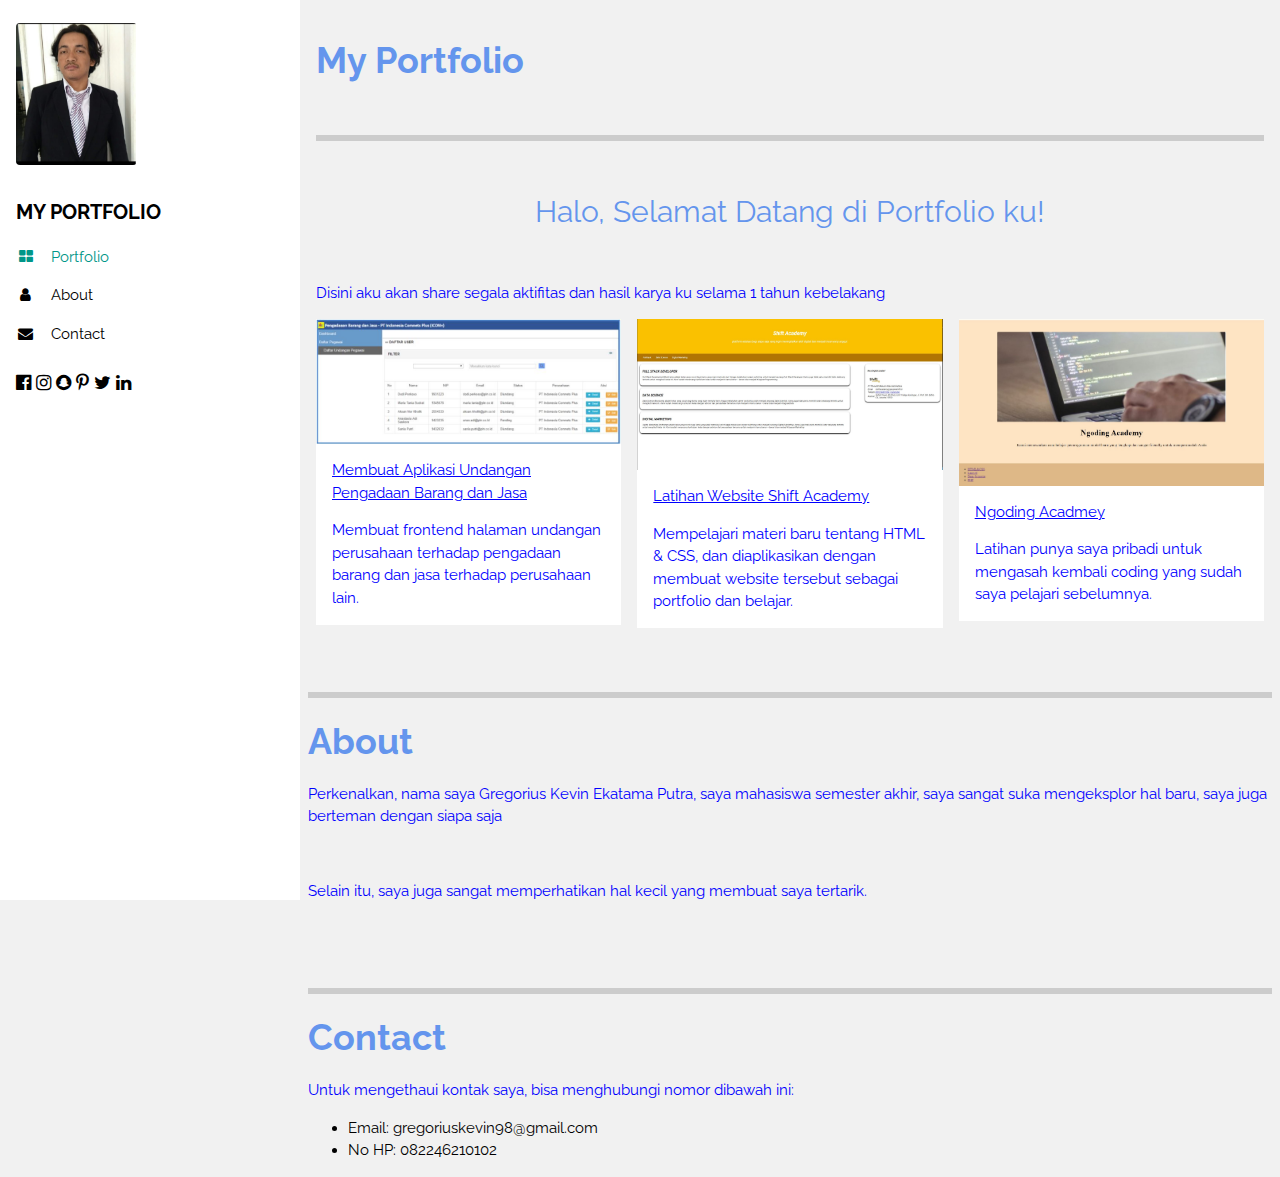
<file: TUGAS2/index.html>
<!DOCTYPE html>
<html lang="en">
<head>
    <meta charset="UTF-8">
    <meta name="viewport" content="width=device-width, initial-scale=1.0">
    <meta http-equiv="X-UA-Compatible" content="ie=edge">
    <title>Web Portfolio</title>
    <link href="https://fonts.googleapis.com/css2?family=Raleway:ital,wght@0,100;0,400;1,100&family=Roboto:wght@300&display=swap" rel="stylesheet"> 
    <link rel="stylesheet" href="https://www.w3schools.com/w3css/4/w3.css">
    <link rel="stylesheet" href="https://fonts.googleapis.com/css?family=Raleway">
    <link rel="stylesheet" href="https://cdnjs.cloudflare.com/ajax/libs/font-awesome/4.7.0/css/font-awesome.min.css">
    <link rel="stylesheet" href ="css/style.css">
<style>
    body,h1,h2,h3,h4,h5,h6 {
        font-family: "Raleway", sans-serif
    }
</style>
</head>
<body class="w3-light-grey w3-content" style="max-width:1600px">

    <!-- Sidebar/menu -->
    <nav class="w3-sidebar w3-collapse w3-white w3-animate-left" style="z-index:3;width:300px;" id="mySidebar"><br>
        <div class="w3-container">
            <a href="#" onclick="w3_close()" class="w3-hide-large w3-right w3-jumbo w3-padding w3-hover-grey"
                title="close menu">
                <i class="fa fa-remove"></i>
            </a>
            <img src="asset/foto.jpg" style="width:45%;" class="w3-round"><br><br>
            <h4><b>MY PORTFOLIO</b></h4>
        </div>
        <div class="w3-bar-block">
            <a href="#Portfolio" onclick="w3_close()" class="w3-bar-item w3-button w3-padding w3-text-teal"><i
                    class="fa fa-th-large fa-fw w3-margin-right"></i>Portfolio</a>
            <a href="#About" onclick="w3_close()" class="w3-bar-item w3-button w3-padding"><i
                    class="fa fa-user fa-fw w3-margin-right"></i>About</a>
            <a href="#Contact" onclick="w3_close()" class="w3-bar-item w3-button w3-padding"><i
                    class="fa fa-envelope fa-fw w3-margin-right"></i>Contact</a>
        </div>
        <div class="w3-panel w3-large">
            <i class="fa fa-facebook-official w3-hover-opacity"></i>
            <i class="fa fa-instagram w3-hover-opacity"></i>
            <i class="fa fa-snapchat w3-hover-opacity"></i>
            <i class="fa fa-pinterest-p w3-hover-opacity"></i>
            <i class="fa fa-twitter w3-hover-opacity"></i>
            <i class="fa fa-linkedin w3-hover-opacity"></i>
        </div>
    </nav>
    <!-- Overlay effect when opening sidebar on small screens -->
    <div class="w3-overlay w3-hide-large w3-animate-opacity" onclick="w3_close()" style="cursor:pointer" title="close side menu" id="myOverlay">
    </div>
    <!-- !PAGE CONTENT! -->
    <div class="w3-main" style="margin-left:300px">
     <!-- Header -->
     <header id="portfolio">
        <a href="#"><img src="asset/foto.jpg" style="width:65px;" class="w3-circle w3-right w3-margin w3-hide-large w3-hover-opacity"></a>
        <span class="w3-button w3-hide-large w3-xxlarge w3-hover-text-grey" onclick="w3_open()"><iclass="fa fa-bars"></i></span>
        <div class="w3-container">
            <a class="anchorpage" id="Portfolio">&nbsp;</a>
            <h1><b>My Portfolio</b></h1>
            <div class="w3-section w3-bottombar w3-padding-16"></div>
            <br>
                <h2>Halo, Selamat Datang di Portfolio ku!</h2>
                <br>
                <p>Disini aku akan share segala aktifitas dan hasil karya ku selama 1 tahun kebelakang</p>
            </div>
            <!-- First Photo Grid-->
             <div class="w3-row-padding">
             <div class="w3-third w3-container w3-margin-bottom">
             <img src="asset/pln.JPG" alt="Norway" style="width:100%" class="w3-hover-opacity">
             <div class="w3-container w3-white">
                <p><a href="aplikasiundangan.html">Membuat Aplikasi Undangan Pengadaan Barang dan Jasa</a></p>
                <p>Membuat frontend halaman undangan perusahaan terhadap pengadaan barang dan jasa terhadap perusahaan lain.
                </p>
            </div>
        </div>
        <div class="w3-third w3-container w3-margin-bottom">
            <img src="asset/shiftacademy.JPG" alt="Norway" style="width:100%" class="w3-hover-opacity">
            <div class="w3-container w3-white">
                <p><a href="latihanwebsite.html">Latihan Website Shift Academy</a></p>
                <p>Mempelajari materi baru tentang HTML & CSS, dan diaplikasikan dengan membuat website tersebut sebagai portfolio dan belajar.</p>
            </div>
        </div>
        <div class="w3-third w3-container">
            <img src="asset/ngodingacademy.JPG" alt="Norway" style="width:100%" class="w3-hover-opacity">
            <div class="w3-container w3-white">
                <p><a href="ngodingacadmey.html">Ngoding Acadmey</a></p>
                <p>Latihan punya saya pribadi untuk mengasah kembali coding yang sudah saya pelajari sebelumnya.</p>
            </div>
            </div>
            <div>
                <a class="anchorpage" id="About">&nbsp;</a>
                <div class="w3-section w3-bottombar w3-padding-16"></div>
                <h1><b>About</b></h1>
                <p>Perkenalkan, nama saya Gregorius Kevin Ekatama Putra, saya mahasiswa semester akhir, saya sangat suka mengeksplor hal baru, saya juga berteman dengan siapa saja</p>
                <br>
                <p>Selain itu, saya juga sangat memperhatikan hal kecil yang membuat saya tertarik.</p>
            </div>
            <div>
                <a class="anchorpage" id="Contact">&nbsp;</a>
                <div class="w3-section w3-bottombar w3-padding-16"></div>
                <h1><b>Contact</b></h1>
                <p>Untuk mengethaui kontak saya, bisa menghubungi nomor dibawah ini:</p>
                <ul>
                    <li>Email: gregoriuskevin98@gmail.com</li>
                    <li>No HP: 082246210102</li>
                </ul>
            </div>
        </div>
</header>
</div>
</body>
</html>
</file>
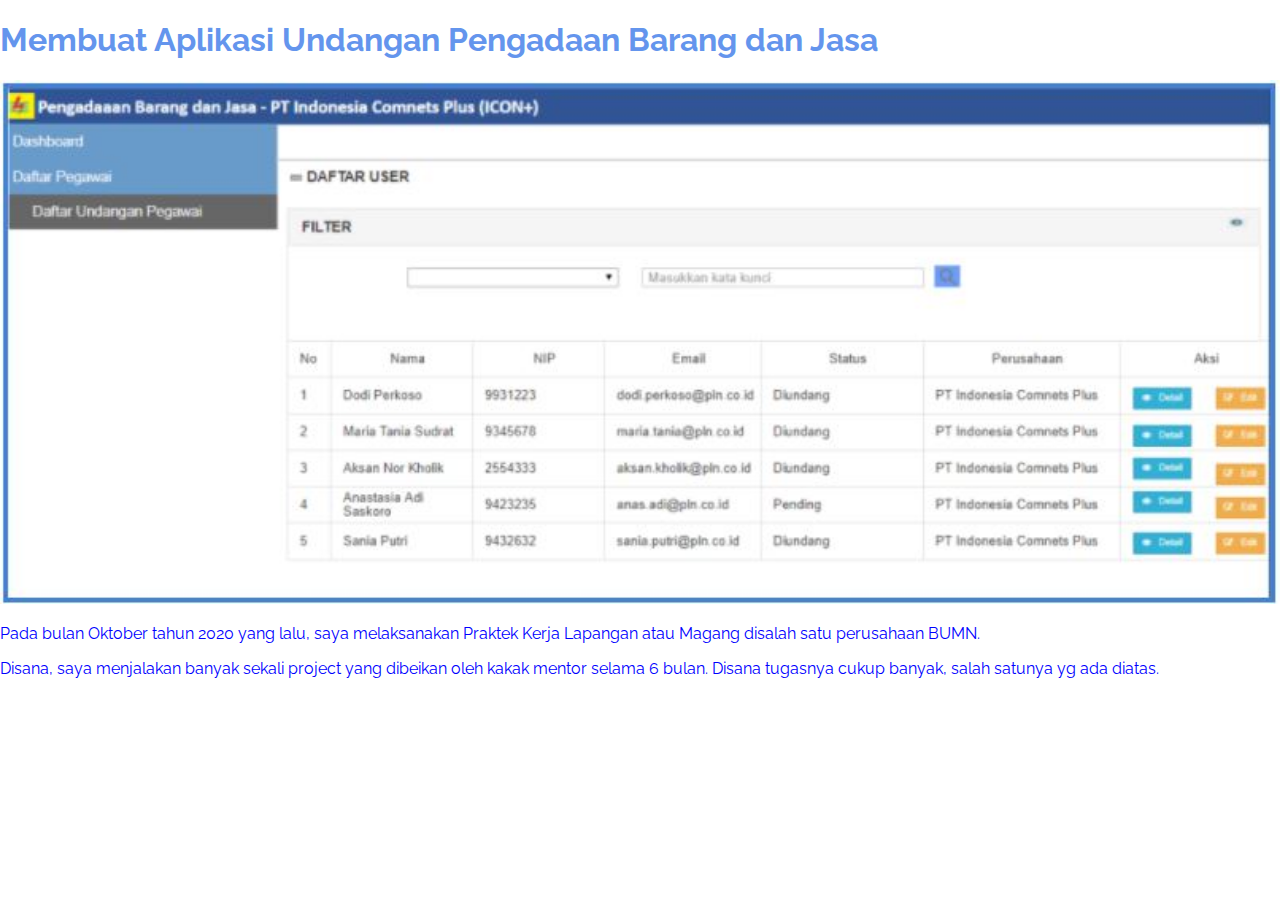
<file: TUGAS2/aplikasiundangan.html>
<!DOCTYPE html>
<html lang="en">
<head>
    <meta charset="UTF-8">
    <meta http-equiv="X-UA-Compatible" content="IE=edge">
    <meta name="viewport" content="width=device-width, initial-scale=1.0">
    <title>Aplikasi Undangan</title>
    <link rel="stylesheet" href ="css/style.css">
</head>
<body>
    <h1>Membuat Aplikasi Undangan Pengadaan Barang dan Jasa</h1>
    <img src="asset/pln.JPG" alt="Norway" style="width:100%" class="w3-hover-opacity">
    <div class="w3-container w3-white">
        <p>Pada bulan Oktober tahun 2020 yang lalu, saya melaksanakan Praktek Kerja Lapangan atau Magang disalah satu perusahaan BUMN.
        <p>Disana, saya menjalakan banyak sekali project yang dibeikan oleh kakak mentor selama 6 bulan.
        Disana tugasnya cukup banyak, salah satunya yg ada diatas.</p>
</body>
</html>
</file>
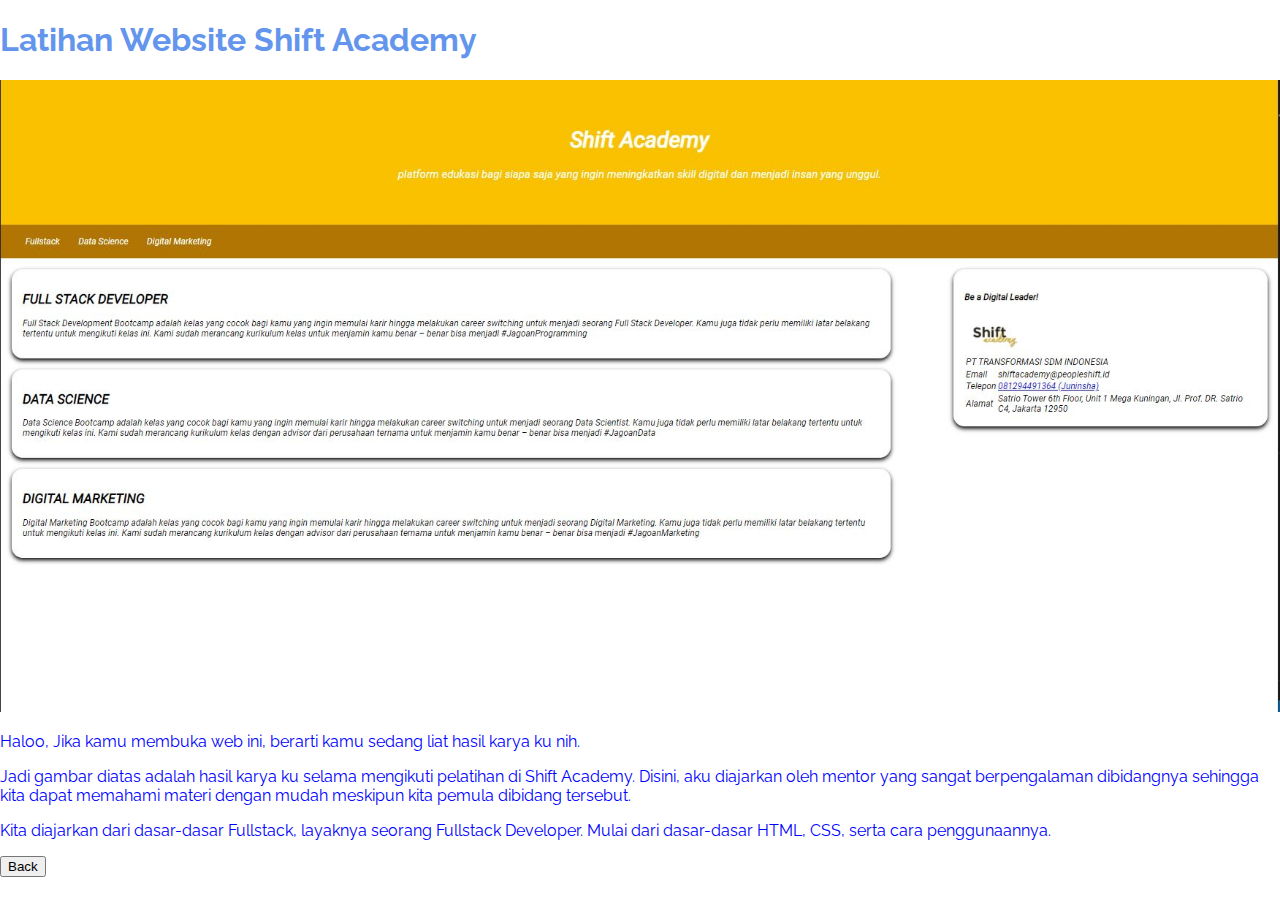
<file: TUGAS2/latihanwebsite.html>
<!DOCTYPE html>
<html lang="en">
<head>
    <meta charset="UTF-8">
    <meta http-equiv="X-UA-Compatible" content="IE=edge">
    <meta name="viewport" content="width=device-width, initial-scale=1.0">
    <title>Latihan Website</title>
    <link rel="stylesheet" href ="css/style.css">
</head>
<body>
    <h1>Latihan Website Shift Academy</h1>
    <img src="asset/shiftacademy.JPG" alt="Norway" style="width:100%" class="w3-hover-opacity">
    <div class="w3-container w3-white">
        
        <p>Haloo, Jika kamu membuka web ini, berarti kamu sedang liat hasil karya ku nih.</p>
        <tr>
        <p>Jadi gambar diatas adalah hasil karya ku selama mengikuti pelatihan di Shift Academy.
        Disini, aku diajarkan oleh mentor yang sangat berpengalaman dibidangnya sehingga kita dapat memahami materi dengan mudah meskipun kita pemula dibidang tersebut.</p>
        </tr>
        <p>Kita diajarkan dari dasar-dasar Fullstack, layaknya seorang Fullstack Developer. Mulai dari dasar-dasar HTML, CSS, serta cara penggunaannya.</p>
    </div>
    <button type="button" onclick="history.back();">Back</button>
</body>
</html>
</file>
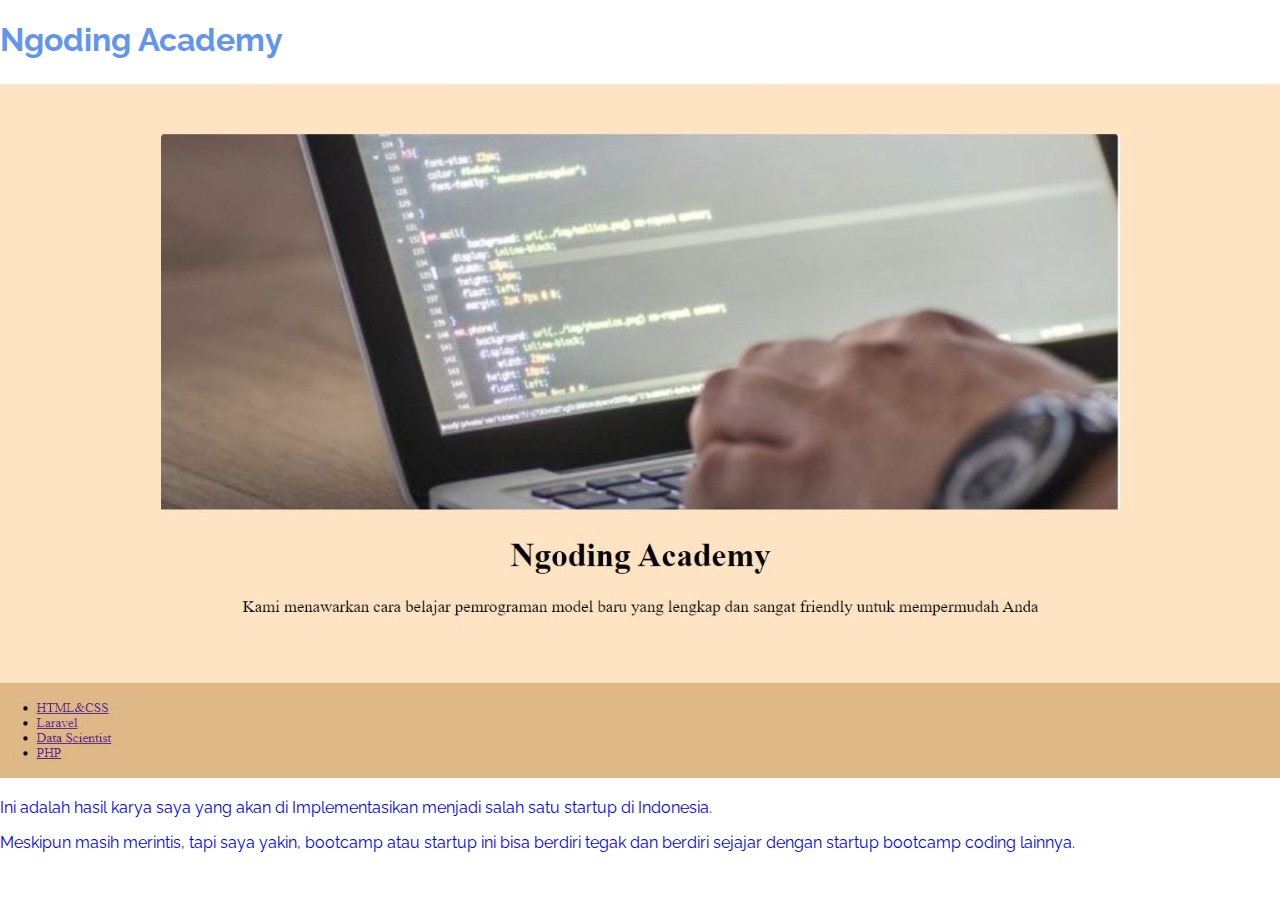
<file: TUGAS2/ngodingacadmey.html>
<!DOCTYPE html>
<html lang="en">
<head>
    <meta charset="UTF-8">
    <meta http-equiv="X-UA-Compatible" content="IE=edge">
    <meta name="viewport" content="width=device-width, initial-scale=1.0">
    <title>Latihan Coding</title>
    <link rel="stylesheet" href ="css/style.css">
</head>
<body>
    <h1>Ngoding Academy</h1>
    <img src="asset/ngodingacademy.JPG" alt="Norway" style="width:100%" class="w3-hover-opacity">
    <p>Ini adalah hasil karya saya yang akan di Implementasikan menjadi salah satu startup di Indonesia.</p>
    <tr>
        <p>Meskipun masih merintis, tapi saya yakin, bootcamp atau startup ini bisa berdiri tegak dan berdiri sejajar dengan startup bootcamp coding lainnya.</p>
    </tr>
</body>
</html>
</file>
<file: TUGAS2/css/style.css>
@import url('https://fonts.googleapis.com/css2?family=Raleway:ital,wght@0,100;0,400;1,100&family=Roboto:wght@300&display=swap');
body{

    font-family: 'Raleway', sans-serif;
    padding: 0;
    margin: 0;
}

h1{
    color:cornflowerblue;
    text-align: left;
}

h2{
    color:cornflowerblue;
    text-align: center;
}

p {
    color:blue;
    text-align: left;
}
</file>
